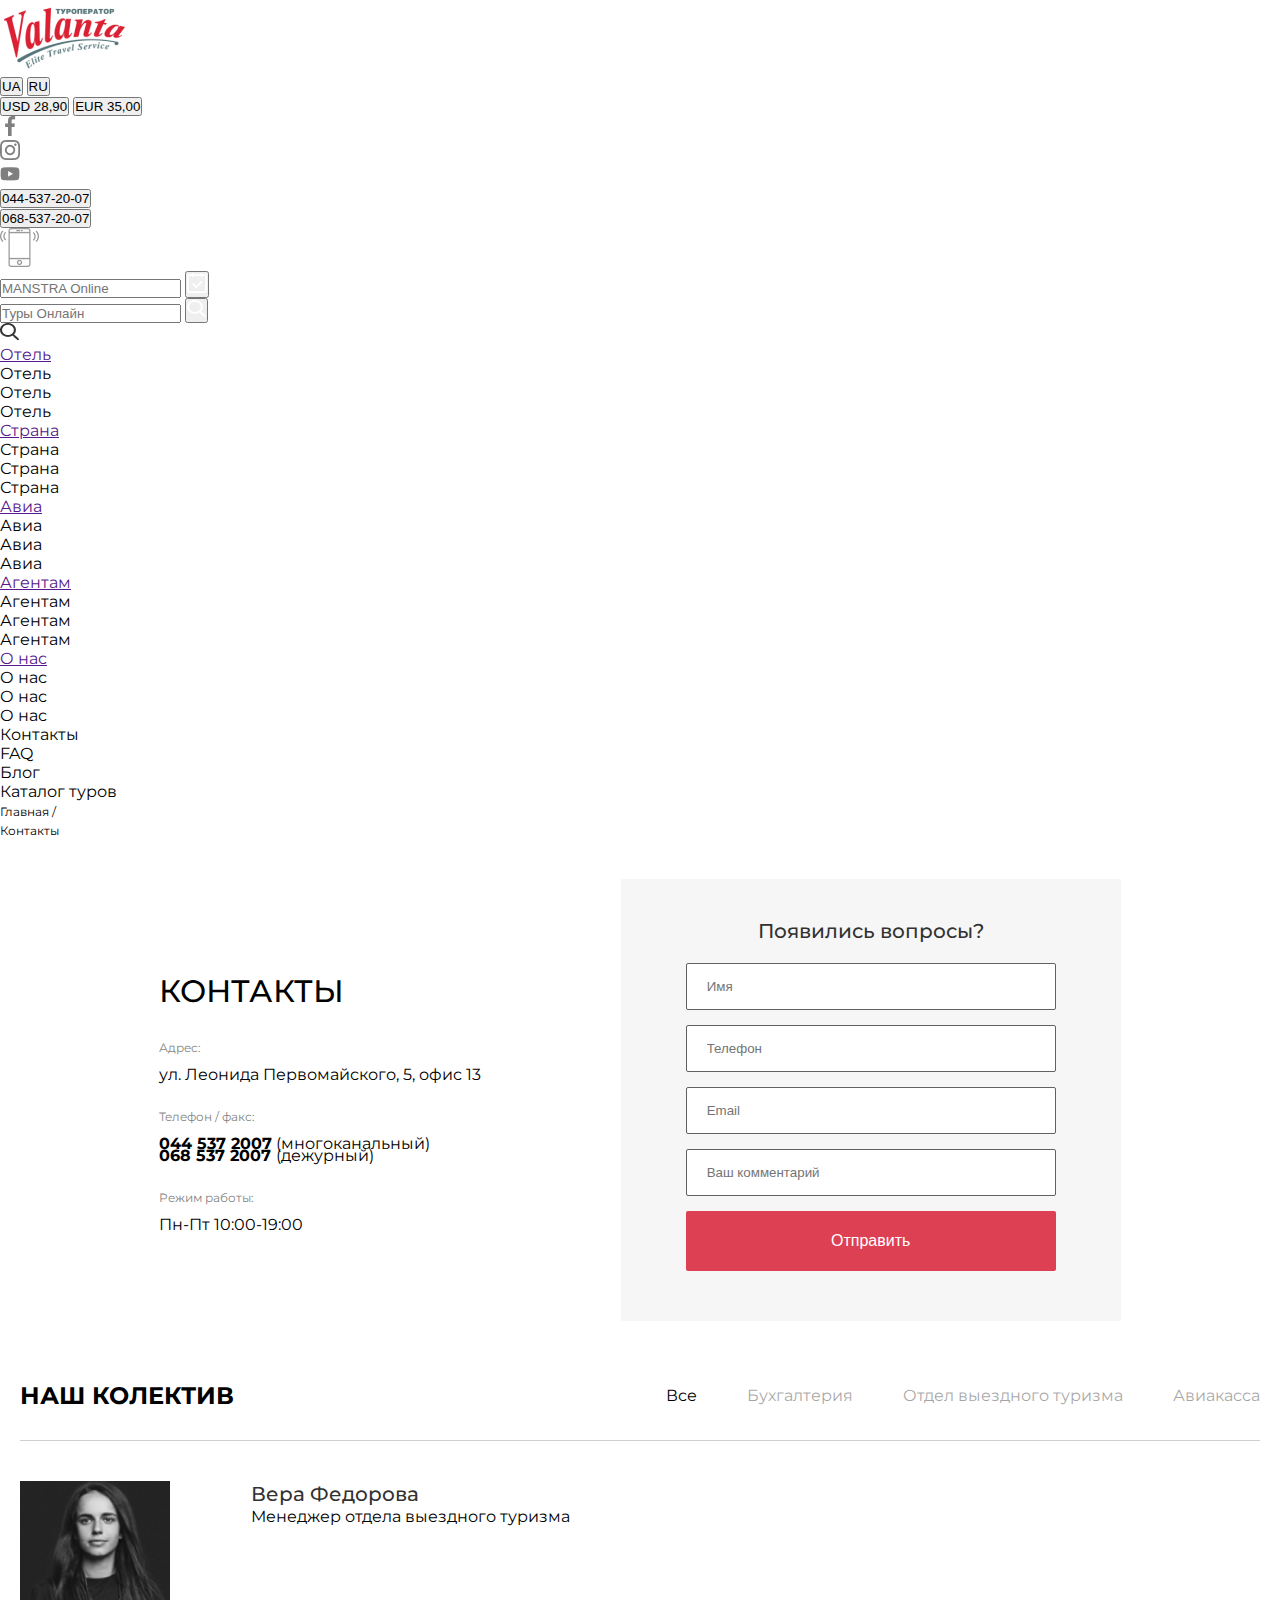
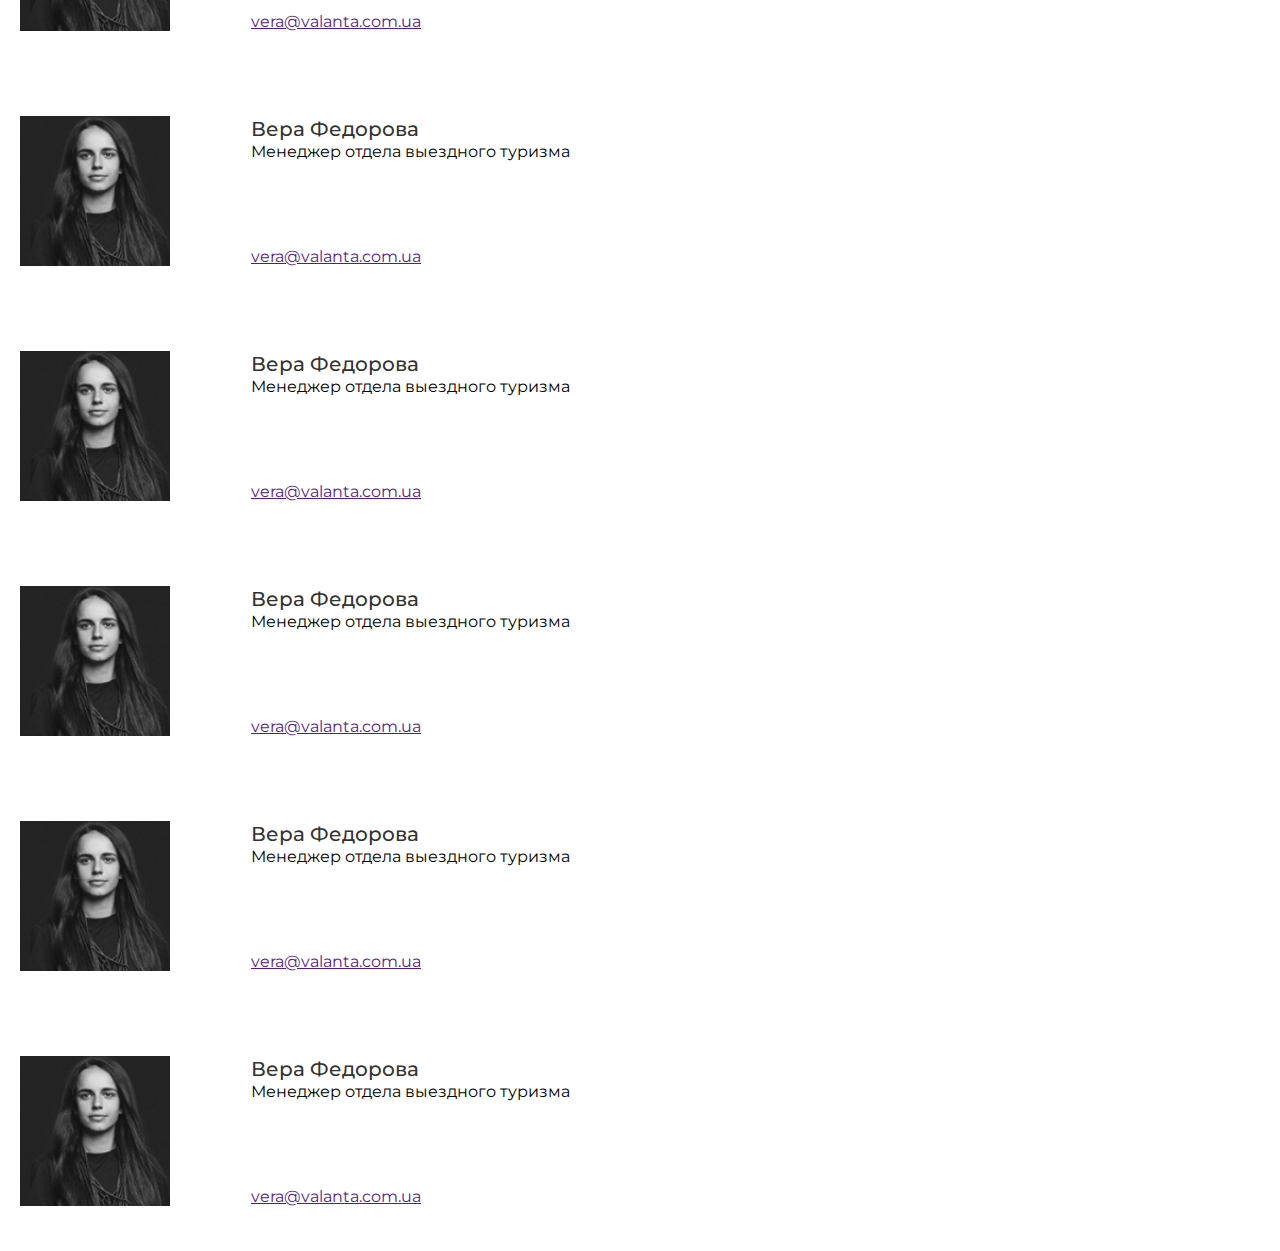
<file: html/contact.html>
<!DOCTYPE html>
<html lang="en">
<head>
    <meta charset="UTF-8">
    <meta http-equiv="X-UA-Compatible" content="IE=edge">
    <meta name="viewport" content="width=device-width, initial-scale=1.0">
    <title>Document</title>
    <link rel="stylesheet" href="/css/contact.css">
    <link rel="stylesheet" href="/css/style.css">
</head>
<body>
    <div class="info">
        <div class="img__logo">
            <img src="/img/logo.png" alt="" class="logo">
        </div>

        <div class="lang">
            <button class="ua">UA</button>
            <button class="ru">RU</button>
        </div>
        <div class="valut">
            <button class="usd"> USD 28,90</button>
            <button class="eur"> EUR 35,00</button>
        </div>
        <div class="icons_social">
            <div class="icon__facebook"><img src="/img/facebook 1.png" alt=""></div>
            <div class="icon__insta"> <img src="/img/instagram (1) 1.png" alt=""></div>
            <div class="icon__youtube"> <img src="/img/youtube 1.png" alt=""></div>
        </div>
        <div class="contacts">
            <div class="nums">
                <div class="teleph1"><button class="num1">044-537-20-07</button></div>
                <div class="teleph2"><button class="num2">068-537-20-07</button></div>
            </div>
            <div class="smartphone1"><img src="/img/smartphone 1.png" alt="" class="smartphone1"></div>
        </div>
        <div class="forms">
            <div class="manstra__form">
                <label for="Manstra"></label>
                <input type="text" name="kmfk" id="" placeholder="MANSTRA Online">
                <button class="book1"><img src="/img/book 1.png" alt=""></button>
            </div>
            <div class="frame__form">
                <form action="" class="turs"></form>
                <input type="text" name="" id="" placeholder="Туры Онлайн">
                <button class="frame18"><img src="/img/Frame 18.png" alt=""></button>
            </div>

        </div>
    </div>
    <div class="ddm">
        <img src="/img/Frame 37.png" class="glass__ddm" alt="">
        <ul>
            <a href="">Отель</a>
            <li>Отель</li>
            <li>Отель</li>
            <li>Отель</li>
        </ul>
        <ul>
            <a href="">Страна</a>
            <li>Страна</li>
            <li>Страна</li>
            <li>Страна</li>
        </ul>
        <ul>
            <a href="">Авиа</a>
            <li>Авиа</li>
            <li>Авиа</li>
            <li>Авиа</li>
        </ul>
        <ul>
            <a href="">Агентам</a>
            <li>Агентам</li>
            <li>Агентам</li>
            <li>Агентам</li>
        </ul>
        <ul>
            <a href="">О нас</a>
            <li>О нас</li>
            <li>О нас</li>
            <li>О нас</li>
        </ul>
        <p>Контакты</p>
        <p>FAQ</p>
        <p>Блог</p>
        <p>Каталог туров</p>
    </div>
    <div class="header__nav__tree">
        <div class="hrefs">
            <ul>
                <li><a href="/html/index.html">Главная /</a></li>
                <li><a href="#">Контакты</a></li>
            </ul>
            
    </div>
</div>
    <main class="main"> 
        <div class="container">
            <section class="contact__info">
                <div class="contact__content">
                    <h2>Контакты</h2>
                    <div class="content__text">
                        <p class="subject">Адрес:</p>
                        <p class="text">ул. Леонида Первомайского, 5, офис 13</p>
                    </div>
                    <div class="contact__text">
                        <p class="subject">Телефон / факс:</p>
                        <p class="text"><span class="bold">044 537 2007</span> (многоканальный)</p>
                        <p class="text"><span class="bold">068 537 2007 </span>(дежурный)</p>
                    </div>
                    <div class="contact__text">
                        <p class="subject">Режим работы:</p>
                        <p class="text">Пн-Пт 10:00-19:00</p>
                    </div>
                </div>
                <div class="contact__form">
                    <h3>Появились вопросы?</h3>
                    <form action="">
                        <input type="text" class="form__input" placeholder="Имя" name="name">
                        <input type="tel" class="form__input" placeholder="Телефон" name="tel">
                        <input type="email" class="form__input" placeholder="Email" name="email">
                        <input type="text" class="form__input" placeholder="Ваш комментарий" name="coment">
                        <button type="submit" class="form__btn">Отправить</button>
                    </form>
                </div>
            </section>
            <section class="team">
                <div class="wrapper__team">
                    <h2>наш колектив</h2>
                    <ul>
                        <li>Все</li>
                        <li>Бухгалтерия</li>
                        <li>Отдел выездного туризма</li>
                        <li>Авиакасса</li>
                    </ul>
                </div>
                <div class="team__cards__zone">
                    <div class="card__team">
                        <img src="/img/avatar.png" alt="">
                        <div class="card__text">
                            <div class="card__text__header"><h3>Вера Федорова</h3>
                        <p>Менеджер отдела выездного туризма</p></div>
                            
                        <a href="">vera@valanta.com.ua</a></div>
                        
                    </div>
                    <div class="card__team">
                        <img src="/img/avatar.png" alt="">
                        <div class="card__text">
                            <div class="card__text__header">
                                <h3>Вера Федорова</h3>
                        <p>Менеджер отдела выездного туризма</p></div>
                            
                        <a href="">vera@valanta.com.ua</a>
                    </div>
                        
                    </div>
                    <div class="card__team">
                        <img src="/img/avatar.png" alt="">
                        <div class="card__text">
                            <div class="card__text__header"><h3>Вера Федорова</h3>
                        <p>Менеджер отдела выездного туризма</p></div>
                            
                        <a href="">vera@valanta.com.ua</a></div>
                        
                    </div>
                    <div class="card__team">
                        
                        <img src="/img/avatar.png" alt="">
                        <div class="card__text">
                            <div class="card__text__header"><h3>Вера Федорова</h3>
                        <p>Менеджер отдела выездного туризма</p></div>
                            
                        <a href="">vera@valanta.com.ua</a></div>
                    </div>
                    <div class="card__team">
                        <img src="/img/avatar.png" alt="">
                        <div class="card__text">
                            <div class="card__text__header"><h3>Вера Федорова</h3>
                        <p>Менеджер отдела выездного туризма</p></div>
                            
                        <a href="">vera@valanta.com.ua</a></div>
                        
                    </div>

                    <div class="card__team">
                        <img src="/img/avatar.png" alt="">
                        <div class="card__text">
                            <div class="card__text__header">
                                <h3>Вера Федорова</h3>
                        <p>Менеджер отдела выездного туризма</p></div>
                            
                        <a href="">vera@valanta.com.ua</a></div>
                        
                    </div>
                </div>
                </section>
        </div>
    </main>
    
</body>
</html>
</file>
<file: css/contact.css>
*{
    margin: 0;
    padding: 0;
    box-sizing: border-box;
}
.container{

}

.header__nav__tree a{
    font-size: 12px;
    text-decoration: none;
    color: black;
}
.contact__content h2{
    font-weight:500;
    font-size: 31px;
    line-height: 42px;
    text-transform: uppercase;
    color: black;
}

.contact__info{
    margin: 40px 0 60px;
    display: flex;
    align-items: center;
    justify-content:space-evenly;
}

.contact__content p{
    font-size: 16px;
    line-height: 12px;
    color: black;
}

p.subject{
    font-size: 12px;
    line-height: 12px;
    color: #848484;
    margin-bottom: 15px;
    margin-top: 30px;
}

span.bold {
    font-weight: bold;
}



.contact__form{
    width: 500px;
    padding: 40px 65px 50px;
    background: rgb(246, 246, 246);
}

.contact__form h3{
    font-weight: 500;
    font-size: 20px;
    line-height: 24px;
    text-align: center;
    color: #323232;
    margin-bottom: 20px;
}



.form__input{
    background: #FFFFFF;
    border: 1px solid #616161;
    box-sizing: border-box;
    border-radius: 2px;
    margin-bottom: 15px;
    padding: 15px 0 15px 20px;
    width: 100%;
}

.form__btn{   
    background: #DD4053;
    border-radius: 2px;
    width: 370px;
    height: 60px;
    border: none;
    padding: 20px 0;
    font-size: 16px;
    line-height: 20px;
    text-align: center;
    color: #FFFFFF;
}


.wrapper__team{
    display: flex;
    justify-content: space-between;
    align-items: center;
    padding-bottom: 30px;
    border-bottom: 1px solid #D0D0D0;;
}


.wrapper__team h2{
    text-transform: uppercase;
}

.wrapper__team ul{
    display: flex;
    justify-content: space-between;
    font-size: 16px;
line-height: 100%;
color: #000000;

}

.wrapper__team li{
    opacity: 0.35;
    margin-left: 50px;
}

.wrapper__team li:first-child{
    opacity: 1;
    margin-left: 0;
}

.team__card__zone{
    display: flex;
    justify-content: space-between;
    align-items: center;
    flex-wrap: wrap;
}

.card__team{
    display: flex;
    justify-content: space-between;
    align-items: center; 
    width: 550px;
    padding-bottom: 45px;
    margin-top: 40px;
}

.card__text{
    margin-left: 50px;
    display: flex;
    flex-direction: column;
    justify-content: space-between;
    height: 150px;
}

.card__text__header h3{
    font-weight: 500;
    font-size: 20px;
    line-height: 26px;                          
    color: #323232;

}
</file>
<file: css/style.css>
@import url('https://fonts.googleapis.com/css2?family=Montserrat:ital,wght@0,100;0,200;0,300;0,400;0,500;0,600;0,700;0,800;0,900;1,100;1,200;1,300;1,400;1,500;1,600;1,700;1,800;1,900&display=swap');

*{
    padding: 0;
    margin: 0;
    box-sizing: border-box;
}
body{
    font-family: 'Montserrat', sans-serif;
}

.container{
    margin: 0 auto;
    max-width: 1240px;
}

.header__info{
    display: flex;
    margin-top: 20px;
    justify-content: space-between;
    align-items: center;
}

ul{
    list-style: none;
}

.header__info div{
    border-right: 1px solid #E2E2E2;
    padding-right: 25px;
}

.header__info div:last-child{
    border: none;
    padding-right: 0;
}

.language{
    line-height: 21px;
    font-size: 16px;
    font-weight: bold;
    text-align: center;
}

.language li:last-child{
    margin-top: 5px;
    background: #4AD295;
    border-radius: 2px;
    color: #fff;
    padding: 0 6px;
}

.course{
    font-size: 15px;
    line-height: 19px;
    color: #393939;
}

.course li:last-child{
    margin-top: 4px;
}

.social{
    display: flex;
    justify-content: space-between;
    align-items: center;
    width: 110px;
}

.social a{
    display: block;
}


.phone{
    display: flex;

}

.phone li{
    margin-right: 15px;
}

.header__form{
    display: flex;
}


.input{
    background: #EFF3F6;
    border-radius: 2px;
    border: none;
    font-weight: 600;
    font-size: 16px;
    line-height: 20px;
    text-align: center;
    text-transform: uppercase;
    padding: 18px 20px;
    width: 185px;
}

.label__img{
    background: #DD4053;
    border-radius: 2px;
    background-image: url('../img/book\ 1.svg');
    background-repeat: no-repeat;
    background-position: center center;
    width: 55px;
    height: 55px;
    margin-right: 30px;
    padding: 20px;
}


.label__img2{
    background: #4AD295;
    border-radius: 2px;
    background-image: url('../img/Frame\ 18.svg');
    background-repeat: no-repeat;
    background-position: center center;
    width: 55px;
    height: 55px;
    margin-right: 30px;
    padding: 18px;
}


.header__nav{
    display: flex;
    justify-content: space-evenly;
    margin: 0 auto;
    margin-top: 30px;
    border-bottom: 1px solid #D0D0D0;
    padding-bottom: 20px;
}

.header__nav .nav__list{
    display: flex;
}

.nav__list li{
    margin-right: 56px;
}

.nav__list li:last-child{
    margin-right: 0;
}

.nav__list a{
    font-size: 15px;
    line-height: 19px;
    color: #616161;
    text-decoration: none;
}

.cover{
    background: linear-gradient(180deg, rgba(20, 20, 30, 0.1) 29.48%, #14141E 100%),url(/img/coxer.png) no-repeat center center;
    background-size: cover;
    height: 500px;
    width: 100%;
    display: flex;
    flex-direction: column;
    justify-content: center;
}

.cover h2{
    margin-left: 100px;
    color: #fff;
}


.cover h1{
    font-size: 50px;
    width: 800px;
    margin-left: 100px;
    color: #fff;
    margin-top: 40px;
}

.cover button{
    margin-top: 40px;
    margin-left: 100px;
    width: 200px;
    height: 50px;
    border: none ;
    background: rgba(150, 150, 150, 0.5);
    color: #fff;
}


.consul{
    display: flex;
    justify-content: space-around;
    align-items: center;
}

.consul__1 h1{
    margin: 50px;
}

.consul__1 h3{
    margin: 50px;
}


.consul__1 .pred{
    margin: 50px;
    width: 200px;
    height: 50px;
    border: none;
    background: rgb(218, 218, 218);
    color: #fff;
}


.pred:hover{
    background: #fff;
    border: 3px solid rgb(218, 218, 218);
    color: rgb(218, 218, 218);
}

.ind, .cons, .otd{
    display: flex;
    flex-direction: row;
    align-items: flex-start;

}

.cons{
    margin: 50px;
}

.otd{
    margin: 50px;
}

.ind{
    margin: 50px;
}

 

.consul__2 h2{
    justify-content: center;
    margin-top: 10px;
    margin-left: 80px;
}

.cons__img{
    margin-right: 40px;

}

.imgcons{
    padding: 10px;
    width: 50px;
    height: 50px;
    border: 2px dashed black;
    border-radius: 100%;
}

.top__otel{
    display: flex;
    justify-content: space-evenly;
    margin-bottom: 40px;
}

.top__otel img{
    margin-top: 20px;
    border: 1px solid #000;
    border-radius: 100%;
    padding: 15px;
}


.top__otel h1{
    font-size: 46px;
}

.line{
    width: 273px;
    height: 1px;
    background: #000;
    margin-top: 30px;
}

.hotel__phohtos{
    display: flex;
    justify-content: space-between;
}

.photo__1{
    width: 30%;
    height: 400px;
    background: linear-gradient(180deg, rgba(0, 0, 0, 0.1) 0%, rgba(0, 0, 0, 0.6) 100%), url('/img/5one.jpg') no-repeat center center;
    background-size: cover;
}
.photo__2{

    width: 30%;
    height: 400px;
    background: linear-gradient(180deg, rgba(0, 0, 0, 0.1) 0%, rgba(0, 0, 0, 0.6) 100%), url('/img/4one.jpg') no-repeat center center;
    background-size: cover;
}
.photo__3{

    width: 30%;
    height: 400px;
    background: linear-gradient(180deg, rgba(0, 0, 0, 0.1) 0%, rgba(0, 0, 0, 0.6) 100%), url('/img/4two.jpg') no-repeat center center;
    background-size: cover;
}

.inphoto{
    color: #fff; 
    height: 300px;
    display: flex;
    flex-direction: column;
    justify-content: center;
    align-items: center;
}


.inphoto img{
    width: 20px;
    height: 20px;
    margin-bottom: 40px;
}


.val__cards{
    display: flex;
    justify-content: center;
}

.cards h5{
    font-size: 16px;
    margin: 20px;
}

.correct{
    height: 400px;
}
.cards h2{
    font-size: 20px;
    margin: 20px;
}
.cards{
    background: rgb(240, 240, 240);
    width: 327px;
    margin: 30px;
}

.top__card{
    border-bottom: 2px solid #000;
}

.bott_card{
    height: 100px;
}

.vall h3{
    height: 50px;
    width: 50%;
    margin-top: 30px;
    margin-left: 20px;
    color: red;
}

.srok p{
    margin-top: -55px;
    float: right;
    width: 100px;
}
.text__actual{
    display: flex;
    justify-content: space-evenly;
}
.text__actual h1{ 
    font-size: 30px;
    margin: 50px;
}

.line2{
    margin-top: 70px;
    width: 340px;
    height: 1px;
    background: #000;
}


.news__cards{
    background: rgb(236, 236, 236);
    display: flex;
    justify-content: space-between;
}

.new__card{
    max-width: 240px;
}

.news{
    color: grey;
}

.vectors{
    padding: 15px 10px;
    margin: 150px 40px;
    border-radius: 100%;
    border: 1px solid #000;
}

.new__card h3{
    margin-bottom: 15px;
}

.new__card a{
    color: #000;

}

.news{
    background: rgb(236, 236, 236);
}

.news__wrapper{
    display: flex;
    justify-content: space-evenly;
    margin: 30px;

}

.news__wrapper h1{
    margin-top: 30px;
}

.line3{
    width: 340px;
    background: #C4C4C4;
    height: 1px;
    margin-top: 45px;
}


.blog__cards{
    display: flex;
    justify-content: space-evenly;
}

.blog__card{
    max-width: 240px;
}


.blog{
    color: grey;
}

.blog__vectors{
    padding: 15px 10px;
    margin: 50px;
    border-radius: 100%;
    border: 1px solid #000;
}

.blog__card h3{
    margin-bottom: 15px;
}

.blog__card a{
    color: #000;

}

.blog__wrapper{
    display: flex;
    justify-content: space-evenly;
    margin: 30px;

}

.blog__wrapper h1{
    margin-top: 30px;
}

.line4{
    width: 340px;
    background: #C4C4C4;
    height: 1px;
    margin-top: 45px;
}



.two__vectors{
    display: flex;
    flex-direction: column;

}

.agit__blocks{
    margin-left: 100px;
    display: flex;
    max-width: 80%;
    flex-wrap: wrap;
    justify-content: space-around;
}

.agit__block:hover{
    border-left: 6px solid red;
}

.agit__block{
    height: 130px;
    text-align: center;
    width:40%;
    margin: 30px;
    border: 1px solid #C4C4C4;
    padding: 20px;
}

.agit h1{
    margin-left: 340px;
    margin-top: 30px;
}

.agit p{
    margin-top: 4 0px;
}

.foragent{
    background: url('/img/foragent1.png') center center no-repeat;
    width: 100%;
    background-size: cover;
    height: 500px;
}

.foragent h1{
    color: #fff;
    font-weight: 500;
    font-size: 40px;
    line-height: 55px;
    margin: 100px;
}

.foragent p{
    color: #fff;
    margin: 100px;
}

.foragent button{
    width: 200px;
    height: 50px;
    background: #fff ;
    border: none;
    color: #969696;
    margin: 100px;
    margin-top: 100px;
}

.foragent img{
    float: right;
    margin-right: 500px;
}

.premium h3{
    font-family: Mistral, sans-serif;
font-style: normal;
font-weight: normal;
font-size: 31px;
line-height: 42px;


color: #DD4053;
}

.flags{
    display: flex;
    justify-content: space-evenly;
    margin: 50px;
}

.flags button{
    width: 100%;
    height: 40px;
    background: none;
    border: 1px solid #969696;
    margin-top: 30px;
}
.pesh{
    display: flex;
    margin-left: 100px;
}
.pesh p{
    padding: 20px;
    width: 45%; 
    font-style: normal;
    font-weight: bold;
    font-size: 18px;
    line-height: 26px;
}

.top__premium{
    margin-left: 100px;
    margin-top: 100px;
}

.button{
    width: 200px;
    height: 50px;
    background: none;
    margin: 10px;
}

.actual .button{
    margin-top: 50px;
}

.news .button{
    margin-top: 20px;
}

.blog .button{
    margin-top: 10px;
}

.flag__card button:hover{
    background: grey;
    color: #fff;
}

.flag__card h3{
    font-family: Montserrat, sans-serif;
    color:#000;
    font-size: 24px;
    position: relative;
    left: 30px;
    bottom: 30px;

}

.pesh p:last-child{
    border: 1px solid black;
}



.formwork{
    background: rgb(255, 100, 100);
    color: #fff;
    margin-top: 50px;
    height: 300px;

}

.top__formwork{
    display: flex;
    justify-content: space-evenly;
}

.formwork h1{
    margin: 30px;
    font-family: Montserrat;
    font-style: normal;
    font-weight: 500;
    font-size: 28px;
    line-height: 55px;
}

.top__formwork p{
    font-family: Montserrat;
    font-style: normal;
    font-weight: 500;
    font-size: 16px;
    line-height: 26px;
    margin-top: 30px;
}

.bott__formwork{
    display: flex;
    justify-content: space-around;
}

.radiobuttons{
    display: flex;
}

.bott__formwork input{
    width: 175%;
    height: 50px;
    background: rgba(255, 255, 255, 0.2);
    border: 1px solid #FFFFFF;
}

.radiobuttons button{
    width: 25px;
    height: 25px;
    border-radius: 100%;
    margin:0 20px;
}

.bott__formwork button:last-child{
    width: 200px;
    height: 40px;
    background: #fff;
    border: none;
    color: rgb(255, 100, 100);
}

.exclusive{
    margin-top: 50px;
}

.top__ex{
    display: flex;
}
.top__ex h1{
    font-family: Montserrat;
    font-style: normal;
    font-weight: 500;
    font-size: 31px;
    line-height: 42px;
    width: 644px;
    margin-top: 50px;
    margin-left: 100px;
    padding: 20px;
    border-bottom: 1px solid #C4C4C4;
}

.text__ex{
    display: flex;
    margin-left: -70px;
    flex-direction: column;
}

.ex__pesh{
    flex-direction: row;
}

.ex__pesh p{
    float: right;
    margin-left: 70px;
}
.text__ex p{
    font-family: Montserrat;
    font-style: normal;
    font-weight: 500;
    font-size: 17px;
    line-height: 28px;
    width: 270px; 
}

.z__images img:first-child{
    position: relative;
    left: 50px;
}

.z__images img:last-child{
    position: relative;
    bottom: 250px;
    left: 190px;
    z-index: -1;
}

.bott__ex{
    position: relative;
    bottom: 280px;
}

.bott__ex h2{
    font-family: Montserrat;
    font-style: normal;
    font-weight: 500;
    font-size: 20px;
    line-height: 30px;
    text-transform: uppercase;
    width: 447px;
    margin-left: 50px;
}

.text__bott{
    display: flex;
    flex-wrap: wrap;
    background: url('/img/lake-bled-castle-wedding-1024x768\ 2.png') center center no-repeat;

}
.text__bott p{
    margin: 15px;
    width: 40%;
    justify-content: space-between;
    font-family: Montserrat;
    font-style: normal;
    font-weight: 500;
    font-size: 17px;
    line-height: 26px;
    padding: 15px;
}

.numbers{
    color: #C4C4C4;
    margin-right: 50px;
}

.conterror{
    margin-left: 80px;
}

.text__bott p:hover{
    border-bottom: red solid 6px;
}

.consulforms{
    background: url('/img/bgconsulforms.png');
    color: #FFFFFF;
}

.text__consul h1{
    font-family: Montserrat;
    font-style: normal;
    font-weight: 500;
    font-size: 40px;
    line-height: 55px;
    width: 626px;
}

.consulforms{
    height: 400px;
    padding: 50px;
}

.top__text{
    display: flex;
    justify-content: space-evenly;
}
.right__text{
    float: right;
}

.right__text{
    font-family: Montserrat;
    font-style: normal;
    font-weight: 500;
    font-size: 16px;
    line-height: 26px;
    width: 240px;
    padding:15px;
    background: #c4c4c4;
    opacity: 0.7;

}


.forms__consul{
    display: flex;
    justify-content: space-evenly;
    margin-top: 50px;
}

.forms__consul input{
    background: rgba(7, 7, 7, 0.3);
    border: 1px solid #BEBEBE;
    width: 270px;
    height: 50px;
}

.forms__consul button{
    background: #FFFFFF;
    width: 150px;
    height: 50px;
    border: none;
}
.company__numbers{
    margin-top: 50px;
}
.top__numbers{
    display: flex;
    justify-content: space-evenly;
    flex-wrap: wrap;
}

.top__numbers h1{
    font-family: Montserrat;
    font-style: normal;
    font-weight: 500;
    font-size: 40px;
    line-height: 55px;
    width: 241px;

}

.top__numbers p{
    font-family: Montserrat;
    font-style: normal;
    font-weight: 500;
    font-size: 20px;
    line-height: 30px;
    width: 241px;
    margin-top: 50px;
}

.left__text__numbers span{
    color: red;
}

.bott__numbers{
    display: flex;
    flex-wrap: wrap;
    justify-content: space-evenly;
}

.number__block{
    width: 300px;
    margin: 60px;
}

.number__block h1{
    font-family: Montserrat;
    font-style: normal;
    font-weight: 500;
    font-size: 60px;
    line-height: 55px;
    color: #262626;
}

.number__block p{
    font-family: Montserrat;
    font-style: normal;
    font-weight: 500;
    font-size: 17px;
    line-height: 28px;
}

.top__gordosti{
    display: flex;
    justify-content: space-evenly;
    background: #F8F8F8;
}

.top__gordosti h1{
    font-family: Montserrat;
    font-style: normal;
    font-weight: 500;
    font-size: 40px;
    line-height: 55px;
    width: 381px;
}

.gordosti__pesh p{
    font-family: Montserrat;
    font-style: normal;
    font-weight: 500;
    font-size: 20px;
    line-height: 30px;
    width: 458px;
    margin: 10px;
}

.blocks__gordosti{
    display: flex;
    justify-content: center;
    background: url('/img/bggordosti.png'), linear-gradient(180deg, #F8F8F8 17.5%, rgba(248, 248, 248, 0.1) 100%);;
    height: 360px;
    padding: 100px;

}

.block_gordosti{
    height: 175px;
    width: 175px;
    background: #fff;
    border: 1px solid #e6e6e6;
    padding: 66px 25px 66px 25px;
}


.valamar{
    padding: 52px 13px;
}

.lhv{
    padding: 42px 38px;
}

.ducley{
    padding: 43px 24px;
}

.mikki{
    padding: 42px 11px;
}
.vectors__gordosti img{
    border: 1px solid #000;
    padding: 20px;
    border-radius: 100%;
    margin: 50px;
}

.vectors__gordosti img:first-child{
    border: 1px solid #808080;
    
}

.block_gordosti:hover{
    border-top: 6px solid red;
}
.whatis{
    background: linear-gradient(180deg, #F8F8F8 -12.15%, #E8E8E8 100%);
}
.top__bg{
    padding: 10% 25%;
    height: 500px;
    width: 100%;
    background: url('/img/whatisbg.png') center center no-repeat;
}

.top__bg h1{
    color: #fff;
    font-family: Montserrat;
    font-style: normal;
    font-weight: 500;
    font-size: 40px;
    line-height: 55px;
    margin:0 auto;
    text-transform: uppercase;
    width: 682px;
    height: 110px;
}

.prufs{
    position: relative;
    bottom: 200px;
    width: 85%;
    margin: 0 auto;
    background: #FFFFFF;
    box-shadow: 0px 4px 30px rgba(0, 0, 0, 0.07);
}


.consul__2 h2{
    font-family: Montserrat;
    font-style: normal;
    font-weight: bold;
    font-size: 16px;
    line-height: 26px;
    color: #2D2D2D;
    width: 400px;
}

.dni, .snoc, .dto{
    display: flex;
    flex-direction: row;
    align-items: flex-start;
    margin: 50px;
    width: 40%;
    align-items: center;
}

.consul__22 h2{
    margin: 50px;
    font-family: Montserrat;
    font-style: normal;
    font-weight: bold;
    font-size: 16px;
    line-height: 26px;
}

.consul__22{
    display: flex;
    flex-wrap: wrap;
}

.imgcons:hover{
    border: red dashed;

}
  
.formwork2{
   color: #fff;
    margin-top: 50px;
    height: 300px;
    color: #000;
    background: linear-gradient(180deg, #F8F8F8 -12.15%, #E8E8E8 100%);
}

.formwork2 h1{
    margin: 30px;
    font-family: Montserrat;
    font-style: normal;
    font-weight: 500;
    font-size: 28px;
    line-height: 55px;
    color: #000;
}

.formwork2 .top__formwork p{
    font-family: Montserrat;
    font-style: normal;
    font-weight: 500;
    font-size: 16px;
    line-height: 26px;
    margin-top: 30px;
    color: #000;
}

.formwork2 button:last-child{
    width: 200px;
    height: 40px;
    background: #DD4053;
    border-radius: 2px;
    border: none;
    color: #000 ;
}

.formwork2 input{
    width: 175%;
    height: 50px;
    background: rgba(255, 255, 255, 0.2);
    border: 1px solid #FFFFFF;
}

.formwork2 .bott__formwork{
    display: flex;
    justify-content: space-around;
}

.formwork2 .top__formwork{
    display: flex;
    justify-content: space-evenly;
}


.bott__footer{
    display: flex;
    align-items: center;
    justify-content: space-around;
    color: #000 ;
    padding: 50px;
    border-bottom: 2px solid #c4c4c4;
    background: url('/img/SloveniaHeader\ 3.png') center center no-repeat;
}

.bott__footer ul{
    margin: 25px;
}

.bott__footer img{
    margin: 25px;
}

.bott__footer li{
    width: 100px;
}
li a{
    text-decoration: none;
    color: #000;
}
.final{
    display: flex;
    justify-content: space-between;
    background: #ececec;
}
.final p{
    font-family: Suisse Intl Trial;
    font-style: normal;
    font-weight: normal;
    font-size: 14px;
    line-height: 18px;
    color: rgba(62, 62, 62, 0.5);
}
</file>
